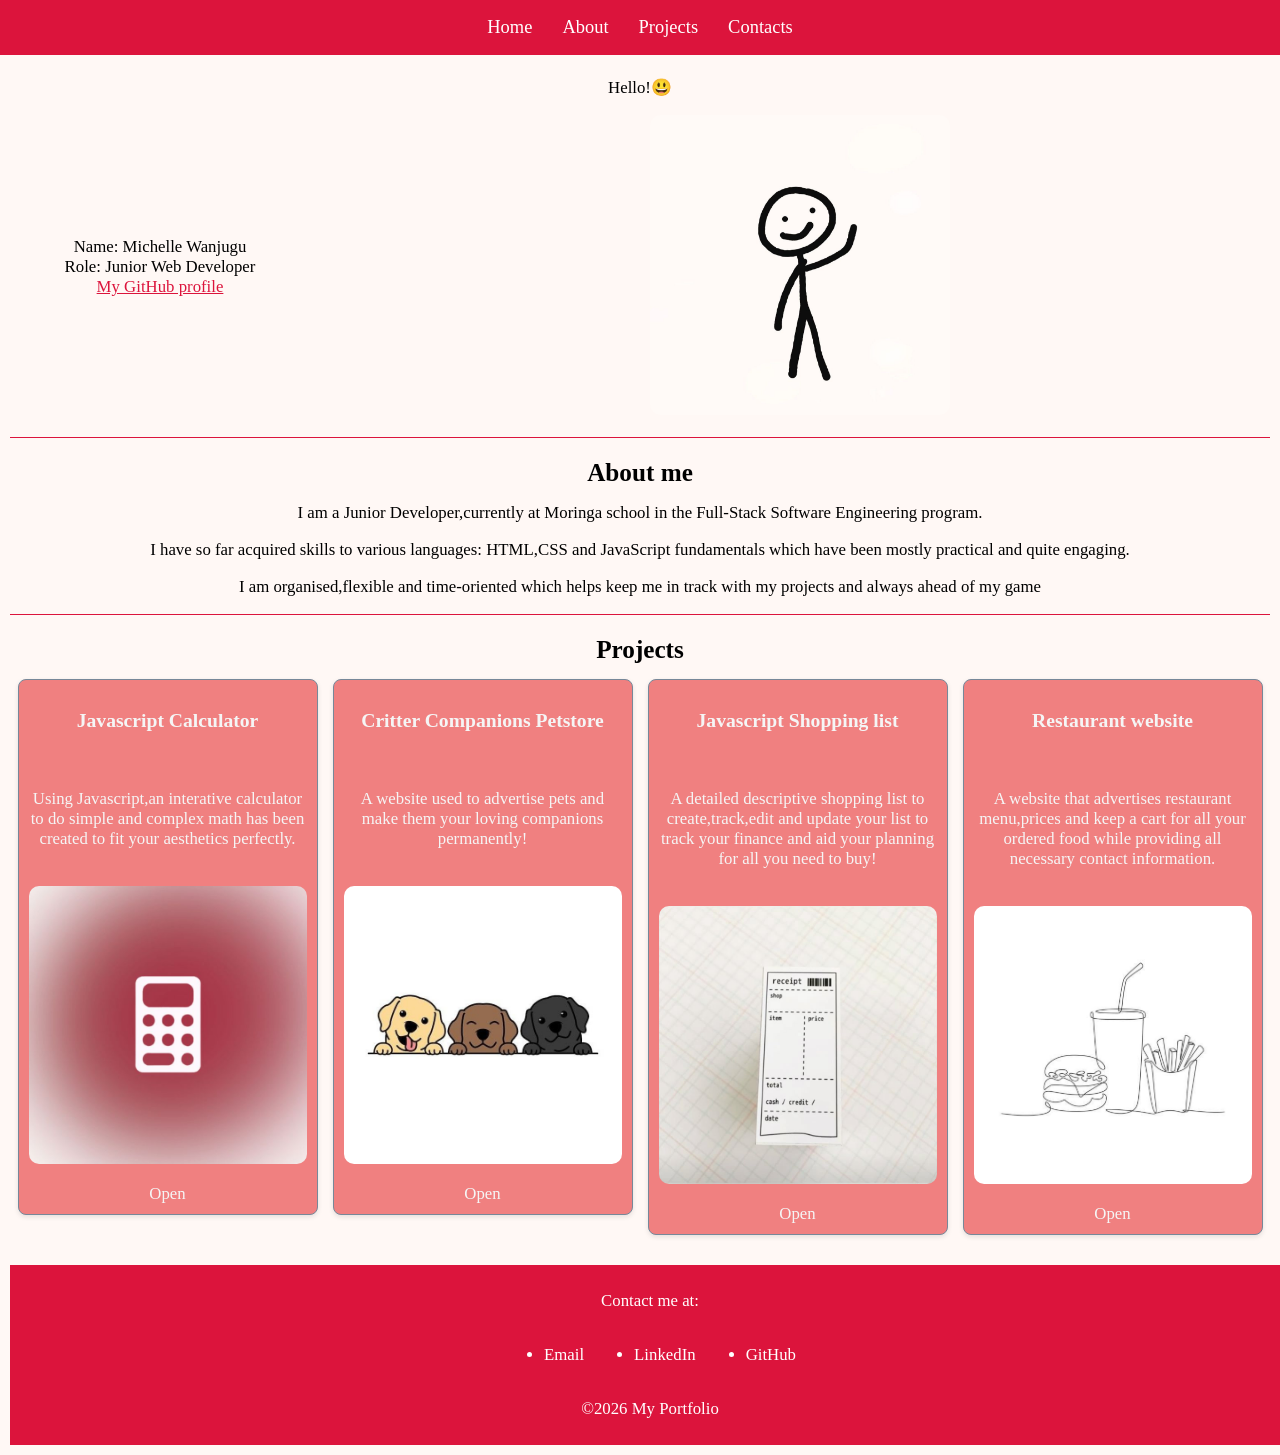
<file: Personal-website/index.html>
<!doctype html>
<html lang="en">
  <head>
    <meta charset="UTF-8" />
    <meta name="viewport" content="width=device-width, initial-scale=1.0" />
    <link rel="stylesheet" href="style.css" />
    <title>Portfolio</title>
  </head>
  <body>
    <nav class="navbar">
      <ul>
        <li><a href="">Home</a></li>
        <li><a href="">About</a></li>
        <li><a href="">Projects</a></li>
        <li><a href="">Contacts</a></li>
      </ul>
    </nav>
    <header>
      <p>Hello!😃</p>
      <section class="grid-img-text">
        <div class="text">
          <ul>
            <li>Name: Michelle Wanjugu</li>
            <li>Role: Junior Web Developer</li>
            <li>
              <a href="https://github.com/wanjugu-wq" target="_blank"
                >My GitHub profile</a
              >
            </li>
          </ul>
        </div>
        <div class="image">
          <img src="./assets/me.png" alt="My stickman photo" />
        </div>
      </section>
    </header>
    <section id="aboutme">
      <h2>About me</h2>
      <p>
        I am a Junior Developer,currently at Moringa school in the Full-Stack
        Software Engineering program.
      </p>
      <p>
        I have so far acquired skills to various languages: HTML,CSS and
        JavaScript fundamentals which have been mostly practical and quite
        engaging.
      </p>
      <p>
        I am organised,flexible and time-oriented which helps keep me in track
        with my projects and always ahead of my game
      </p>
    </section>
    <h2>Projects</h2>
    <section id="projects">
      <div>
        <h3>Javascript Calculator</h3>
        <p>Using Javascript,an interative calculator to do simple and complex math has been created to fit your aesthetics perfectly.</p>
        <!-- Short Description !-->
        <img src="./assets/calculator.png" alt="red fade calculator" />
        <a href="#">Open</a>
      </div>
      <div>
        <h3>Critter Companions Petstore</h3>
        <p>A website used to advertise pets and make them your loving companions permanently!</p>
        <!-- Short Description !-->
        <img src="./assets/pets.png" alt="3 pet dogs" />
        <a href="">Open</a>
      </div>
      <div>
        <h3>Javascript Shopping list</h3>
        <p>A detailed descriptive shopping list to create,track,edit and update your list to track your finance and aid your planning for all you need to buy!</p>
        <!-- Short Description !-->
        <img src="./assets/shoppinglist.png" alt="doodle shopping list" />
        <a href="https://github.com/wanjugu-wq/js-shopping-list">Open</a>
      </div>
      <div>
        <h3>Restaurant website</h3>
        <p>A website that advertises restaurant menu,prices and keep a cart for all your ordered food while providing all necessary contact information.</p>
        <!-- Short Description !-->
        <img src="./assets/food.png" alt="picture of burger and drink doodle" />
        <a href="#">Open</a>
      </div>
    </section>
    <section class="footer">
      <p>Contact me at:</p>
      <ul>
        <li>
          <a
            href="https://mail.google.com/mail/u/0/?tab=rm&ogbl#inbox?compose=GTvVlcSKjRCbtcRJnrCkbSQXldpSpbTMVvkFDdSgXkfJGZlHnQxMkZJxlLlGBLhnvlPHftQvZGGCS"
            target="_blank"
            >Email</a
          >
        </li>
        <li><a href="#">LinkedIn</a></li>
        <li>
          <a href="https://github.com/wanjugu-wq" target="_blank">GitHub</a>
        </li>
      </ul>
      <p>&copy;2026 My Portfolio</p>
    </section>
  </body>
</html>
</file>
<file: Personal-website/style.css>
body {
  background-color: #fff8f5;
  padding: 10px;
  margin: 0;
  font-size: 1.05rem;
  font-family: Georgia, "Times New Roman", Times, serif;
}
.navbar {
  background-color: crimson;
  position: fixed;
  width: 100%;
  top: 0px;
  left: 0px;
  margin: 0px;
  padding: 1em 0;
}
.navbar ul {
  display: flex;
  flex-wrap: wrap;
  justify-content: center;
  gap: 30px;
  list-style: none;
  margin: 0;
  padding: 0;
}

.navbar ul li a {
  color: white;
  font-size: 1.1em;
  text-decoration: none;
}
.navbar ul li a:hover {
  color: black;
}
header {
  margin-top: 4em;
  text-align: center;
  border-bottom: 1px solid crimson;
  padding-bottom: 1em;
}
header p {
  font-family: cursive;
}
header ul li a {
  color: crimson;
}
header ul li a:hover {
  color: lightcoral;
}
#aboutme {
  text-align: center;
}
.grid-img-text {
  display: grid;
  grid-template-columns: 1fr 1fr;
  gap: 20px;
  align-items: center;
}
.image {
  width: 100%;
  max-width: 300px;
  height: auto;
  border-radius: 10px;
}
img {
  width: 200px; /* fixed width */
  height: 150px; /* fixed height */
  object-fit: cover; /* fills the box, crops excess */
  border-radius: 10px;
}
.text {
  width: 100%;
  max-width: 300px;
}
.text ul {
  list-style: none;
  padding: 0;
}
img {
  width: 100%;
  max-width: 300px;
  height: 50%;
}
#aboutme {
  text-align: center;
  border-bottom: crimson solid 1px;
}
#projects {
  display: grid;
  grid-template-columns: repeat(auto-fit, minmax(250px, 1fr));
  gap: 20px;
  justify-items: center;
  align-items: start;
  padding: 10px;
  margin-bottom: 20px;
}
#projects div {
  box-sizing: border-box;
  display: flex;
  flex-direction: column;
  justify-content: space-around;
  border-radius: 8px;
  border: solid lightslategray 1px;
  width: 300px;
  gap: 20px;
  height: auto;
  box-shadow: 0px 2px 5px rgba(0, 0, 0, 0.1);
  background-color: lightcoral;
  color: whitesmoke;
  text-align: center;
  padding: 10px;
  transition: transform 0.3s;
}
#projects div:hover {
  transform: scale(1.05);
}
#projects div a {
  display:inline-block;
  text-decoration: none;
  color: whitesmoke;
  text-align: center;
}
#projects div a:hover {
  color: black;
}

h2 {
  text-align: center;
  padding: 0;
  margin-bottom: 5px;
}
.footer {
  display: flex;
  flex-wrap: wrap;
  flex-direction: column;
  justify-content: center;
  margin: 0px;
  padding: 10px;
  background: crimson;
  color: white;
  text-align: center;
  width: 100%;
  min-width: 272px;
}
.footer ul {
  display: flex;
  flex-wrap: wrap;
  flex-direction: row;
  justify-content: center;
  gap: 50px;
}
.footer ul li a:hover {
  color: black;
}
.footer ul li a {
  color: white;
  text-decoration: none;
}
@media (max-width: 370px) {
  .grid-img-text {
    display: grid;
    grid-template-columns: 1fr;
  }
}
</file>
